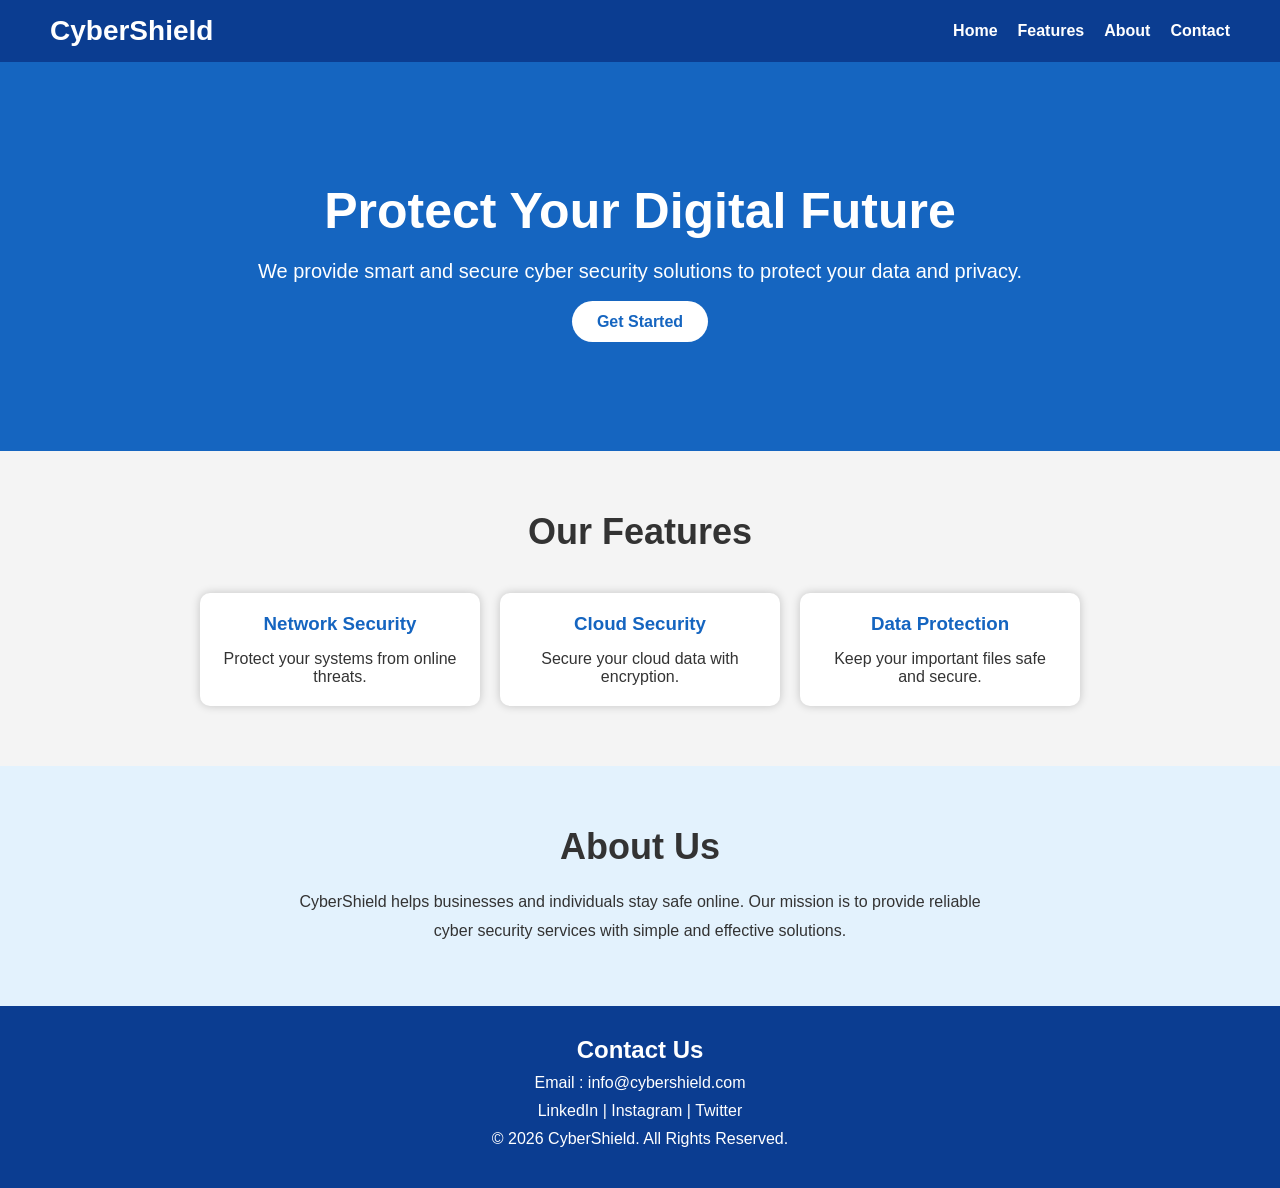
<file: landing page/index.html>
<!DOCTYPE html>
<html lang="en">
<head>
    <meta charset="UTF-8">
    <meta name="viewport" content="width=device-width, initial-scale=1.0">
    <title>CyberShield</title>
    <link rel="stylesheet" href="style.css">
</head>
<body>

<header>
    <nav>
        <h2 class="logo">CyberShield</h2>

        <ul>
            <li><a href="#home">Home</a></li>
            <li><a href="#features">Features</a></li>
            <li><a href="#about">About</a></li>
            <li><a href="#contact">Contact</a></li>
        </ul>
    </nav>
</header>

<section class="hero" id="home">
    <h1>Protect Your Digital Future</h1>

    <p>
        We provide smart and secure cyber security solutions
        to protect your data and privacy.
    </p>

    <a href="#" class="btn">Get Started</a>
</section>

<section class="features" id="features">

<h2>Our Features</h2>

<div class="container">

<div class="card">
<h3>Network Security</h3>
<p>Protect your systems from online threats.</p>
</div>

<div class="card">
<h3>Cloud Security</h3>
<p>Secure your cloud data with encryption.</p>
</div>

<div class="card">
<h3>Data Protection</h3>
<p>Keep your important files safe and secure.</p>
</div>

</div>

</section>

<section class="about" id="about">

<h2>About Us</h2>

<p>
CyberShield helps businesses and individuals stay safe online.
Our mission is to provide reliable cyber security services with
simple and effective solutions.
</p>

</section>

<footer id="contact">

<h2>Contact Us</h2>

<p>Email : info@cybershield.com</p>

<p>LinkedIn | Instagram | Twitter</p>

<p>© 2026 CyberShield. All Rights Reserved.</p>

</footer>

</body>
</html>
</file>
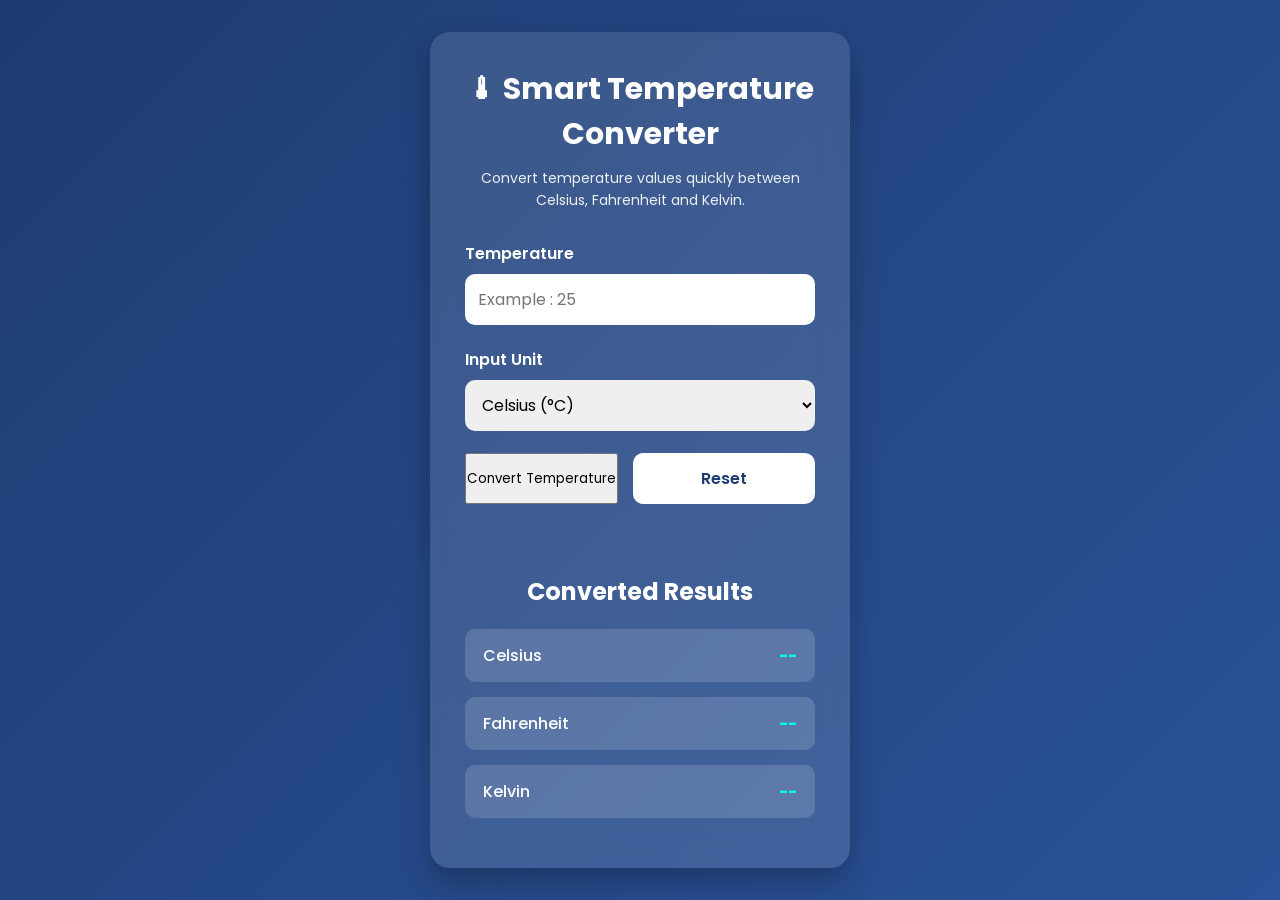
<file: Temperature-converter/index.html>
<!DOCTYPE html>
<html lang="en">

<head>
    <meta charset="UTF-8">
    <meta name="viewport" content="width=device-width, initial-scale=1.0">

    <title>Smart Temperature Converter</title>

    <link rel="stylesheet" href="style.css">

    <link rel="preconnect" href="https://fonts.googleapis.com">
    <link rel="preconnect" href="https://fonts.gstatic.com" crossorigin>

    <link href="https://fonts.googleapis.com/css2?family=Poppins:wght@300;400;500;600;700&display=swap" rel="stylesheet">

</head>

<body>

<div class="page-wrapper">

    <div class="converter-card">

        <h1>🌡 Smart Temperature Converter</h1>

        <p class="subtitle">
            Convert temperature values quickly between Celsius,
            Fahrenheit and Kelvin.
        </p>

        <div class="field-group">

            <label for="temperatureValue">
                Temperature
            </label>

            <input
                type="number"
                id="temperatureValue"
                placeholder="Example : 25">

        </div>

        <div class="field-group">

            <label for="inputUnit">
                Input Unit
            </label>

            <select id="inputUnit">

                <option value="celsius">
                    Celsius (°C)
                </option>

                <option value="fahrenheit">
                    Fahrenheit (°F)
                </option>

                <option value="kelvin">
                    Kelvin (K)
                </option>

            </select>

        </div>

        <div class="button-area">

            <button onclick="convertTemperature()">

                Convert Temperature

            </button>

            <button id="resetButton"
                    onclick="clearValues()">

                Reset

            </button>

        </div>

        <p id="messageBox"></p>

        <div class="output-section">

            <h2>Converted Results</h2>

            <div class="output-item">

                <span>Celsius</span>

                <strong id="showCelsius">
                    --
                </strong>

            </div>

            <div class="output-item">

                <span>Fahrenheit</span>

                <strong id="showFahrenheit">
                    --
                </strong>

            </div>

            <div class="output-item">

                <span>Kelvin</span>

                <strong id="showKelvin">
                    --
                </strong>

            </div>

        </div>

    </div>

</div>

<script src="script.js"></script>

</body>

</html>
</file>
<file: landing page/style.css>
*{
    margin:0;
    padding:0;
    box-sizing:border-box;
    font-family:Arial,sans-serif;
}

body{
    background:#f4f4f4;
    color:#333;
}

/* Navbar */

nav{
    background:#0b3d91;
    display:flex;
    justify-content:space-between;
    align-items:center;
    padding:15px 50px;
    position:sticky;
    top:0;
}

.logo{
    color:white;
    font-size:28px;
}

nav ul{
    list-style:none;
    display:flex;
}

nav ul li{
    margin-left:20px;
}

nav ul li a{
    color:white;
    text-decoration:none;
    font-weight:bold;
}

nav ul li a:hover{
    color:yellow;
}

/* Hero */

.hero{
    background:#1565c0;
    color:white;
    text-align:center;
    padding:120px 20px;
}

.hero h1{
    font-size:50px;
    margin-bottom:20px;
}

.hero p{
    font-size:20px;
    margin-bottom:30px;
}

.btn{
    background:white;
    color:#1565c0;
    text-decoration:none;
    padding:12px 25px;
    border-radius:30px;
    font-weight:bold;
}

.btn:hover{
    background:yellow;
}

/* Features */

.features{
    padding:60px 20px;
    text-align:center;
}

.features h2{
    margin-bottom:40px;
    font-size:36px;
}

.container{
    display:flex;
    justify-content:center;
    gap:20px;
    flex-wrap:wrap;
}

.card{
    background:white;
    width:280px;
    padding:20px;
    border-radius:10px;
    box-shadow:0 0 10px rgba(0,0,0,0.2);
}

.card h3{
    color:#1565c0;
    margin-bottom:15px;
}

/* About */

.about{
    background:#e3f2fd;
    text-align:center;
    padding:60px 20px;
}

.about h2{
    margin-bottom:20px;
    font-size:36px;
}

.about p{
    max-width:700px;
    margin:auto;
    line-height:1.8;
}

/* Footer */

footer{
    background:#0b3d91;
    color:white;
    text-align:center;
    padding:30px;
}

footer p{
    margin:10px 0;
}

/* Responsive */

@media(max-width:768px){

nav{
    flex-direction:column;
}

nav ul{
    flex-direction:column;
    text-align:center;
    margin-top:15px;
}

nav ul li{
    margin:10px 0;
}

.hero h1{
    font-size:35px;
}

.hero p{
    font-size:18px;
}

.container{
    flex-direction:column;
    align-items:center;
}

}
</file>
<file: Temperature-converter/style.css>
*{
    margin:0;
    padding:0;
    box-sizing:border-box;
    font-family:'Poppins',sans-serif;
}

body{
    background:linear-gradient(135deg,#1e3c72,#2a5298);
    min-height:100vh;
    display:flex;
    justify-content:center;
    align-items:center;
    padding:30px;
}

.page-wrapper{
    width:100%;
    display:flex;
    justify-content:center;
}

.converter-card{
    width:420px;
    background:rgba(255,255,255,0.12);
    backdrop-filter:blur(15px);
    border-radius:20px;
    padding:35px;
    color:white;
    box-shadow:0 15px 30px rgba(0,0,0,.25);
}

.converter-card h1{
    text-align:center;
    margin-bottom:10px;
    font-size:30px;
}

.subtitle{
    text-align:center;
    font-size:14px;
    margin-bottom:30px;
    opacity:.9;
    line-height:22px;
}

.field-group{
    margin-bottom:22px;
}

.field-group label{
    display:block;
    margin-bottom:8px;
    font-weight:600;
}

.field-group input,
.field-group select{
    width:100%;
    padding:13px;
    border:none;
    border-radius:10px;
    outline:none;
    font-size:16px;
}

.field-group input:focus,
.field-group select:focus{
    box-shadow:0 0 10px #00d4ff;
}

.button-area{
    display:flex;
    gap:15px;
    margin-top:10px;
}

#convertButton,
#resetButton{
    flex:1;
    padding:13px;
    border:none;
    border-radius:10px;
    cursor:pointer;
    font-size:16px;
    font-weight:600;
    transition:.3s;
}

#convertButton{
    background:#00d4ff;
    color:#111;
}

#convertButton:hover{
    background:#00b4d8;
    transform:translateY(-2px);
}

#resetButton{
    background:#ffffff;
    color:#1e3c72;
}

#resetButton:hover{
    background:#ececec;
}

#messageBox{
    text-align:center;
    margin-top:18px;
    font-weight:600;
    color:#ffe082;
    min-height:22px;
}

.output-section{
    margin-top:30px;
}

.output-section h2{
    text-align:center;
    margin-bottom:20px;
}

.output-item{
    display:flex;
    justify-content:space-between;
    align-items:center;
    background:rgba(255,255,255,.15);
    padding:14px 18px;
    border-radius:10px;
    margin-bottom:15px;
}

.output-item span{
    font-weight:500;
}

.output-item strong{
    color:#00ffea;
}

@media(max-width:500px){

.converter-card{
    width:100%;
    padding:25px;
}

.converter-card h1{
    font-size:24px;
}

.button-area{
    flex-direction:column;
}

}
</file>
